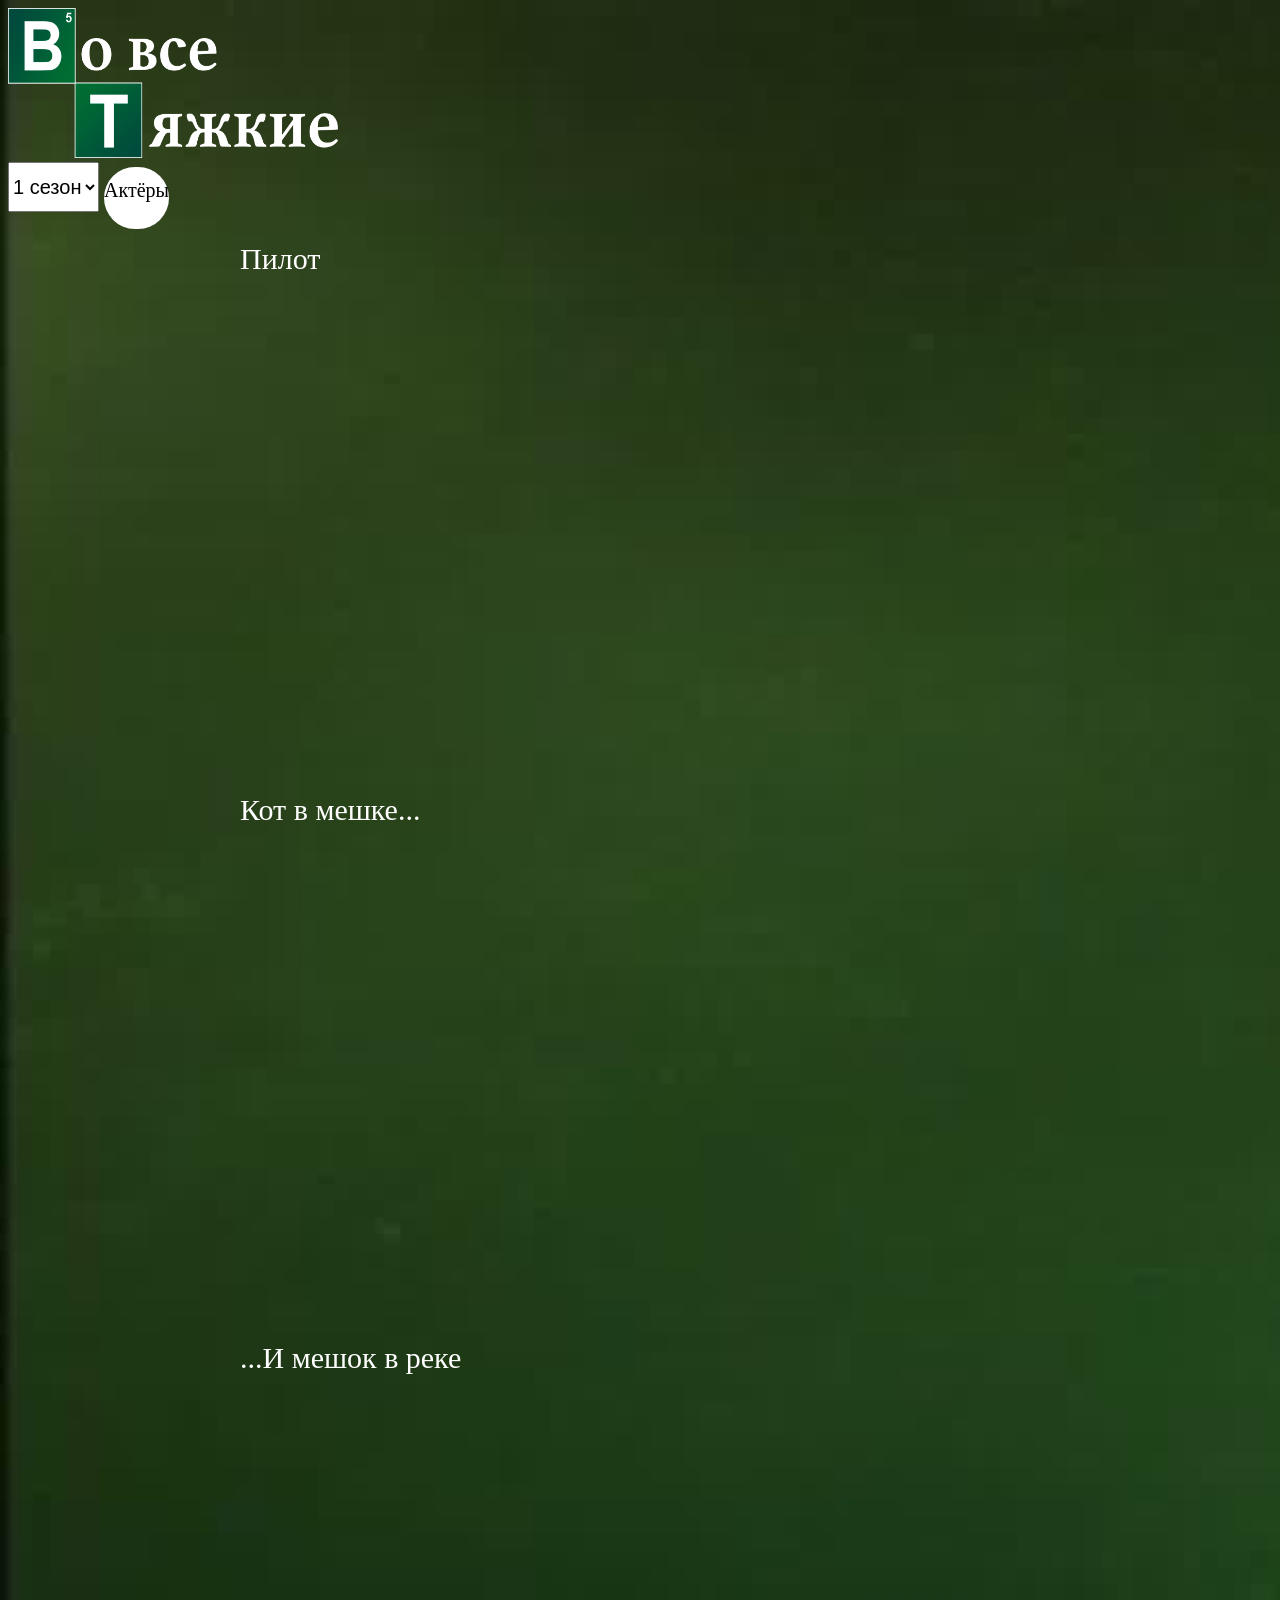
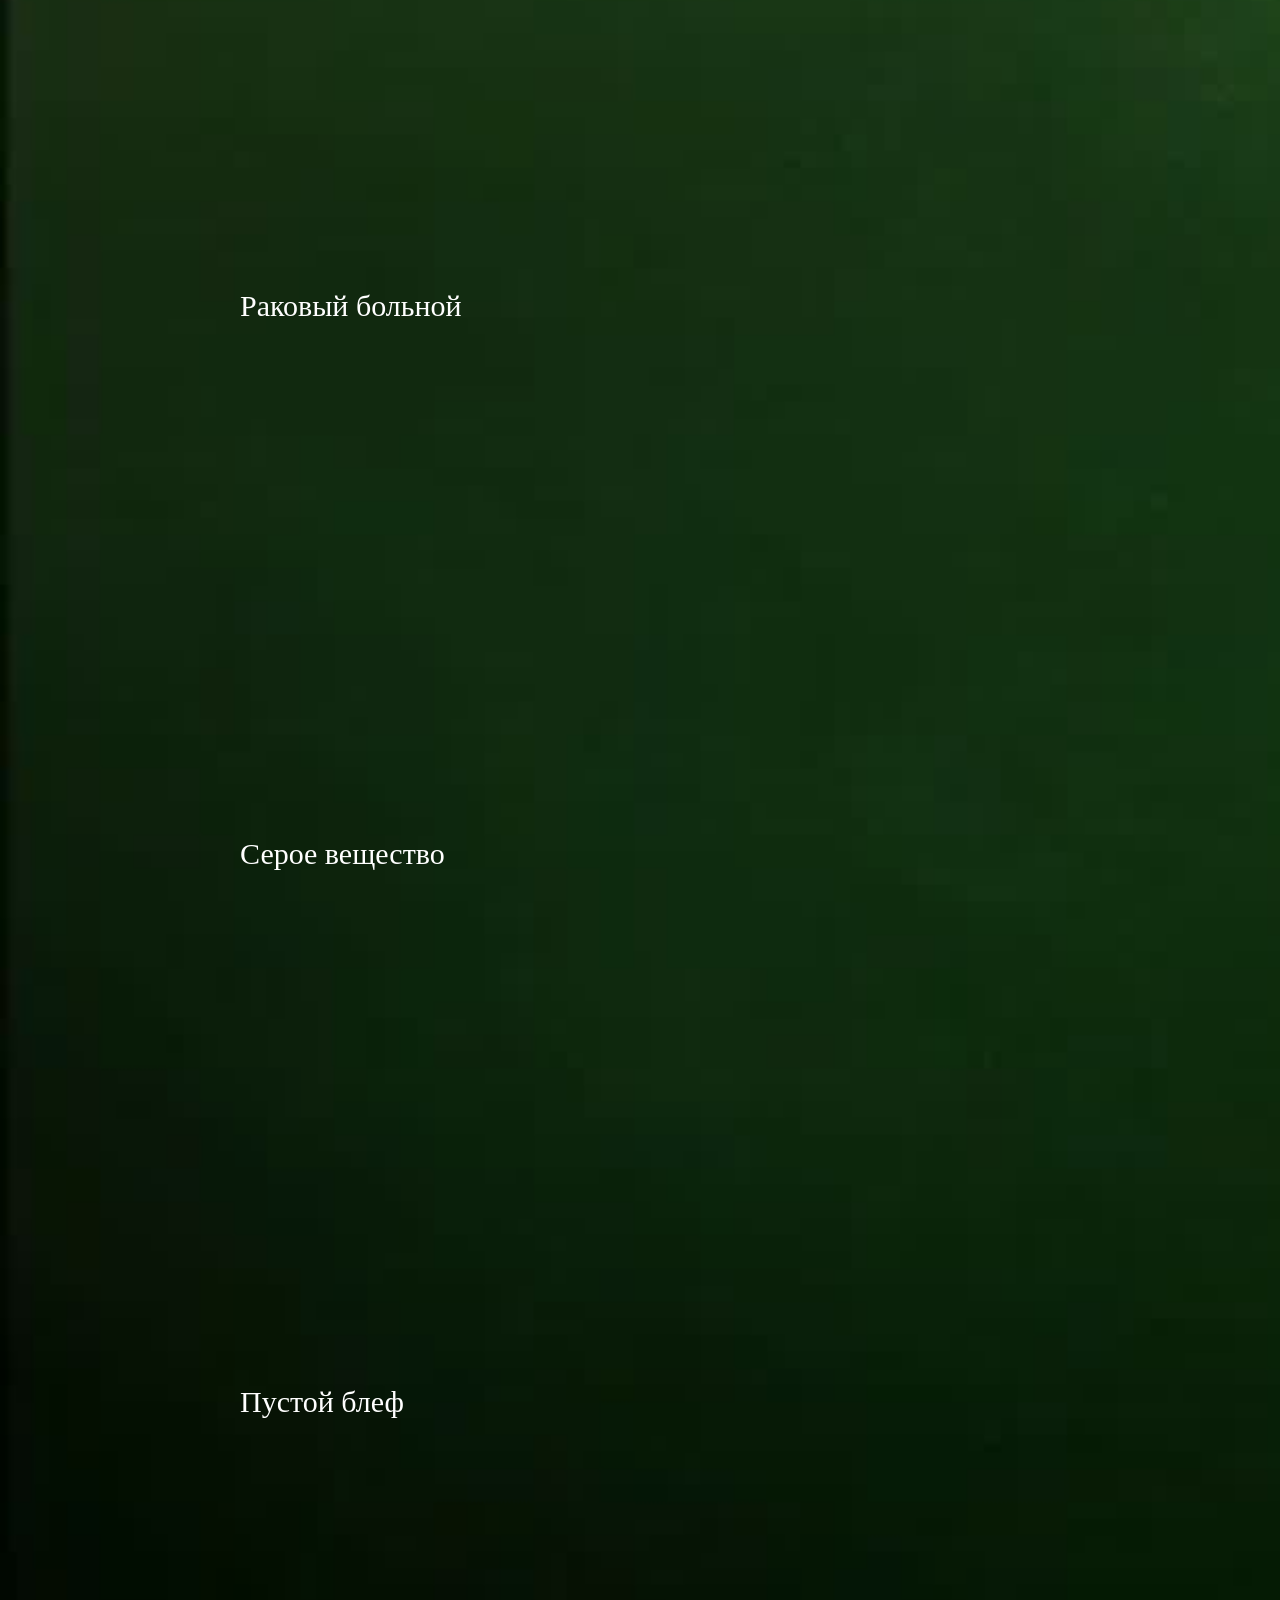
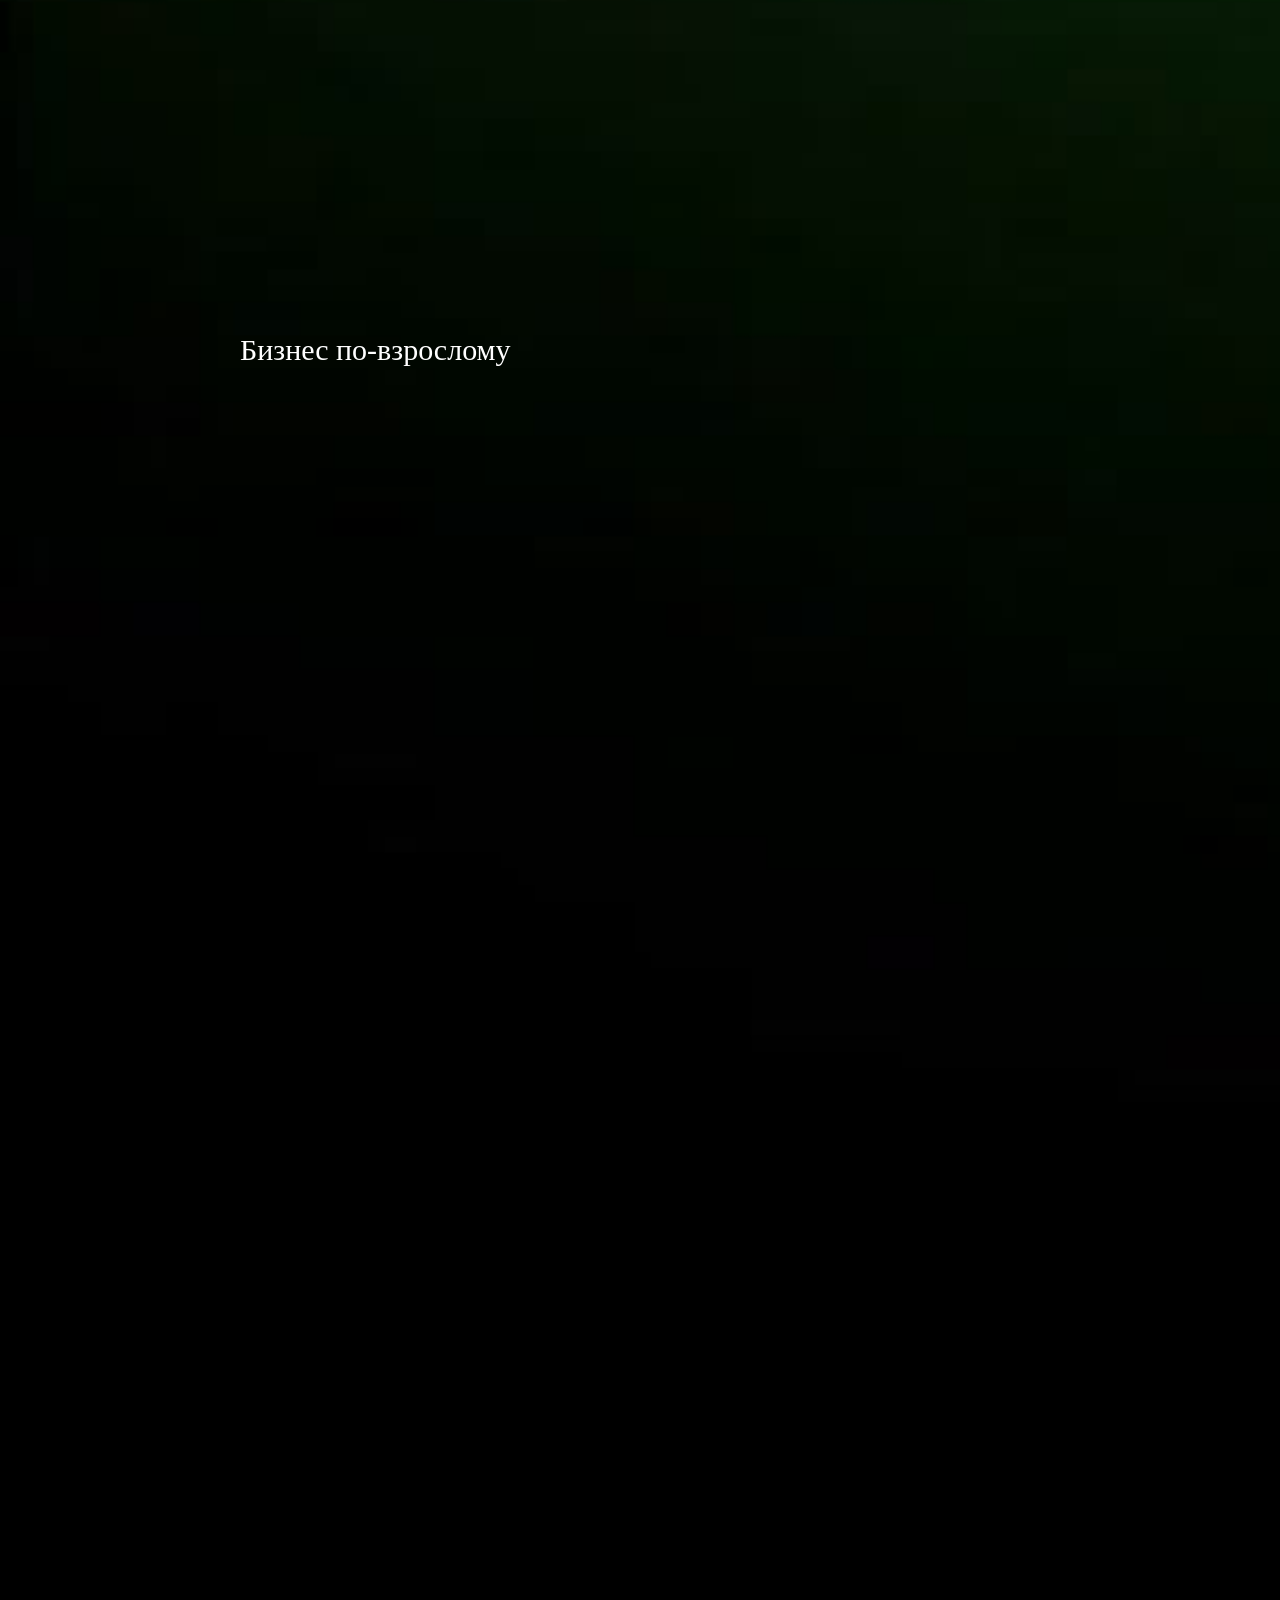
<file: index.html>
<!DOCTYPE html>
<html lang="ru">
<head>
<meta charset="UTF-8">
<meta name="viewport" content="width=device-width, initial-scale=1.0">
<title>Во все тяжкие</title>

<link rel="stylesheet" href="style.css">
<style>
    /* Ограничиваем размер видео */
    .video-container {
        max-width: 800px;  /* Максимальная ширина */
        margin: 20px auto; /* Центрирование */
    }
    
    .video-container iframe {
        width: 100%;       /* Растягивается до ширины контейнера */
        height: 450px;     /* Фиксированная высота */
        border: none;
        border-radius: 8px; /* Скругленные углы */
    }

</style>
</head>
<body>

<div class="overlay">
    
    
    <img src="logo.png" width="330" height="150" alt="Лого">
    

    <div class="seasons">
        
        <select class="seasons" name="Season" id="indicator ">
            <option value="season1">1 сезон</option>
            <option value="season2">2 сезон</option>
            <option value="season3">3 сезон</option>
            <option value="season4">4 сезон</option>
            <option value="season5">5 сезон</option>
    
        </select>
        <a href="actors.html" link-button class="actors">Актёры</a>
    </div>
</div>

    
    
    <div class="video-container">
        <p>Пилот<p>
        <iframe 
            src="https://rutube.ru/embed/player/c122b6d3f69a3e34ea22d0427dc40174" 
            width="640" 
            height="360" 
            frameborder="0" 
            allowfullscreen>
        </iframe>
    </div>
    <div class="video-container">
        <p>Кот в мешке...</p>
        <iframe 
            src="https://rutube.ru/play/embed/5e6d33a1256efd8d5c2469352b09f367" 
            width="640" 
            height="360" 
            frameborder="0" 
            allowfullscreen>
        </iframe>
    </div>
    <div class="video-container">
        <p>...И мешок в реке</p>
        <iframe 
            src="https://rutube.ru/play/embed/791ebc0708bfd76a373b2c118dad2c60" 
            width="640" 
            height="360" 
            frameborder="0" 
            allowfullscreen>
        </iframe>
    </div>
    <div class="video-container">
        <p>Раковый больной</p>
        <iframe 
            src="https://rutube.ru/play/embed/8a9d88f53b8cc59915ec40277f9d0e35" 
            width="640" 
            height="360" 
            frameborder="0" 
            allowfullscreen>
        </iframe>
    </div>
    <div class="video-container">
        <p>Серое вещество</p>
        <iframe 
            src="https://rutube.ru/play/embed/64306c960ce28021264b4bcd3ded0ba9" 
            width="640" 
            height="360" 
            frameborder="0" 
            allowfullscreen>
        </iframe>
    </div>
    <div class="video-container">
        <p>Пустой блеф</p>
        <iframe 
            src="https://rutube.ru/play/embed/fa91524ab9ba807c6b2b3b1eb50061ed" 
            width="640" 
            height="360" 
            frameborder="0" 
            allowfullscreen>
        </iframe>
    </div>
    <div class="video-container">
        <p>Бизнес по-взрослому</p>
        <iframe 
            src="https://rutube.ru/play/embed/e7acddd775300734ce56cb36a91fa610" 
            width="640" 
            height="360" 
            frameborder="0" 
            allowfullscreen>
        </iframe>
    </div>
       
    <!--<div class="grid">

        <div class="card"
             onclick="playVideo('HhesaQXLuRY')">
            <img src="https://img.youtube.com/vi/HhesaQXLuRY/hqdefault.jpg">
            <span>Серия 1</span>
        </div>

        <div class="card"
             onclick="playVideo('HhesaQXLuRY')">
            <img src="https://img.youtube.com/vi/HhesaQXLuRY/hqdefault.jpg">
            <span>Серия 2</span>
        </div>

        <div class="card"
             onclick="playVideo('HhesaQXLuRY')">
            <img src="https://img.youtube.com/vi/HhesaQXLuRY/hqdefault.jpg">
            <span>Серия 3</span>
        </div>

        <div class="card"
             onclick="playVideo('HhesaQXLuRY')">
            <img src="https://img.youtube.com/vi/HhesaQXLuRY/hqdefault.jpg">
            <span>Серия 4</span>
        </div>

        <div class="card"
             onclick="playVideo('HhesaQXLuRY')">
            <img src="https://img.youtube.com/vi/HhesaQXLuRY/hqdefault.jpg">
            <span>Серия 5</span>
        </div>

        <div class="card"
             onclick="playVideo('HhesaQXLuRY')">
            <img src="https://img.youtube.com/vi/HhesaQXLuRY/hqdefault.jpg">
            <span>Серия 6</span>
        </div>

        <div class="card"
             onclick="playVideo('HhesaQXLuRY')">
            <img src="https://img.youtube.com/vi/HhesaQXLuRY/hqdefault.jpg">
            <span>Серия 7</span>
        </div>

        <div class="card"
             onclick="playVideo('HhesaQXLuRY')">
            <img src="https://img.youtube.com/vi/HhesaQXLuRY/hqdefault.jpg">
            <span>Серия 8</span>
        </div>

    </div>
-->
    <div class="player">
        <iframe id="player"
                src=""
                allowfullscreen>
        </iframe>
    </div>

</div>

<script src="script.js"></script>

</body>
</html>
</file>
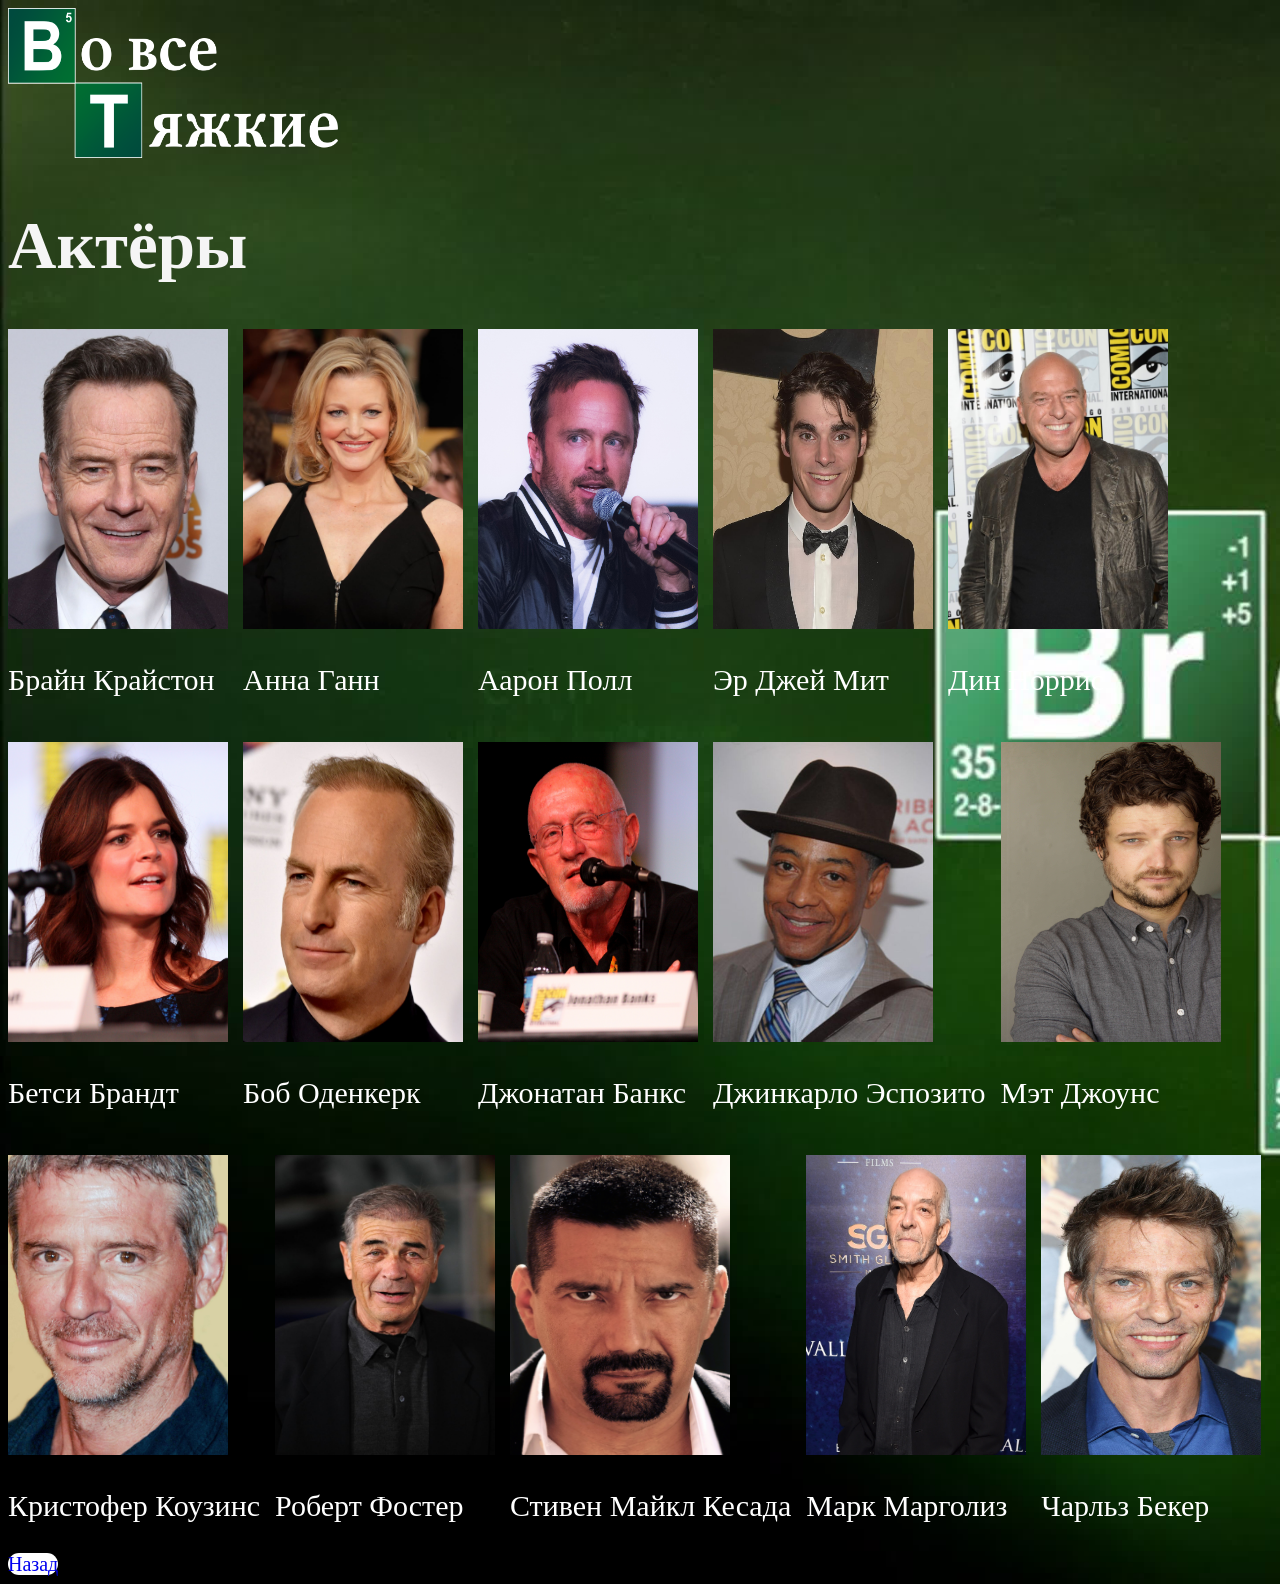
<file: actors.html>
<!DOCTYPE html>
<html lang="ru">
<head>
<meta charset="UTF-8">
<meta name="viewport" content="width=device-width, initial-scale=1.0">
<title>Во все тяжкие</title>

<link rel="stylesheet" href="style.css">
</head>
<body>

<div class="overlay">
    
    
    <img src="logo.png" width="330" height="150" alt="Лого">
    <h1>Актёры</h1>
    <div class="actor" >
        <div>
            <img src="actors_photo/brayan_cranston.jpg" width="220" height="300">
            <p>Брайн Крайстон</p>
        </div>
        <div>
            <img src="actors_photo/anna_gun.jpg" width="220" height="300">
            <p>Анна Ганн</p>
        </div>
        <div>
            <img src="actors_photo/aaron_paul.jpg" width="220" height="300">
            <p>Аарон Полл</p>
        </div>
        <div>
            <img src="actors_photo/rj_mit.jpg" width="220" height="300">
            <p>Эр Джей Мит</p>
        </div>
        <div>
            <img src="actors_photo/din_noris.jpg" width="220" height="300">
            <p>Дин Норрис</p>
        </div>
        <div>
            <img src="actors_photo/Betsy_Brandt.jpg" width="220" height="300">
            <p>Бетси Брандт</p>
        </div>
        <div>
            <img src="actors_photo/bob_odenkerk.jpg" width="220" height="300">
            <p>Боб Оденкерк</p>
        </div>
        <div>
            <img src="actors_photo/Jonathan_Banks.jpg" width="220" height="300">
            <p>Джонатан Банкс</p>
        </div>
        <div>
            <img src="actors_photo/giankarlo_esposito.jpg" width="220" height="300">
            <p>Джинкарло Эспозито</p>
        </div>
        <div>
            <img src="actors_photo/matt_jones.jpg" width="220" height="300">
            <p>Мэт Джоунс</p>
        </div>
        <div>
            <img src="actors_photo/christopher-cousins.jpg" width="220" height="300">
            <p>Кристофер Коузинс</p>
        </div>
        <div>
            <img src="actors_photo/robert_foster.jpg" width="220" height="300">
            <p>Роберт Фостер</p>
        </div>
        <div>
            <img src="actors_photo/stiven_mikle_kesada.jpg" width="220" height="300">
            <p>Стивен Майкл Кесада</p>
        </div>
        <div>
            <img src="actors_photo/mark_margolise.jpeg" width="220" height="300">
            <p>Марк Марголиз</p>
        </div>
        <div>
            <img src="actors_photo/charlse_beker.jpg" width="220" height="300">
            <p>Чарльз Бекер</p>
        </div>
    </div>
    <a href="index.html"link-button class="back">Назад</a>
    
</div>
    </div>
</file>
<file: style.css>
body{
    background-image: url(background.jpg);
    background-repeat:no-repeat ;
    background-size: cover;
}
.content{

    display:grid;

    grid-template-columns:420px 1fr;

    gap:25px;

}

.episodes{

    display:grid;

    grid-template-columns:repeat(2,1fr);

    gap:15px;

    max-height:720px;

    overflow:auto;

}

.card{

    cursor:pointer;

    transition:.2s;

}

.card:hover{

    transform:scale(1.04);

}

.card img{

    width:100%;

    border-radius:8px;

}

.title{

    margin-top:5px;
    
    color:white;

}


iframe{

    width:100%;

    height:720px;

    border:none;

    border-radius:10px;

}
.seasons{
    width: 100px ;
    height: 50px;
    font-size: 20px;
    display:flex;
    gap: 5px;
}
.actors {
    width: 100px ;
    height: 50px;
    font-size: 20px;
    text-decoration: none;
    background: rgb(255, 255, 255);
    margin-top: 5px;
    border-radius: 50px;
    color: #000;
    padding-top:12px;
}
.back {
    width: 150px ;
    height: 50px;
    font-size: 20px;
    text-decoration: none;
    background: rgb(255, 255, 255);  
    margin-top:5px ;
    border-radius: 50px;
}
h1{
    color:whitesmoke;
    font-size: 67px;
}
.movie{
    display:flex;
    flex-wrap: wrap;
    gap: 15px;

}
.actor{
    display: flex;
    flex-wrap: wrap;  
    gap: 15px;  
}
p{
    color:white;
    font-size:30px;
}
</file>
